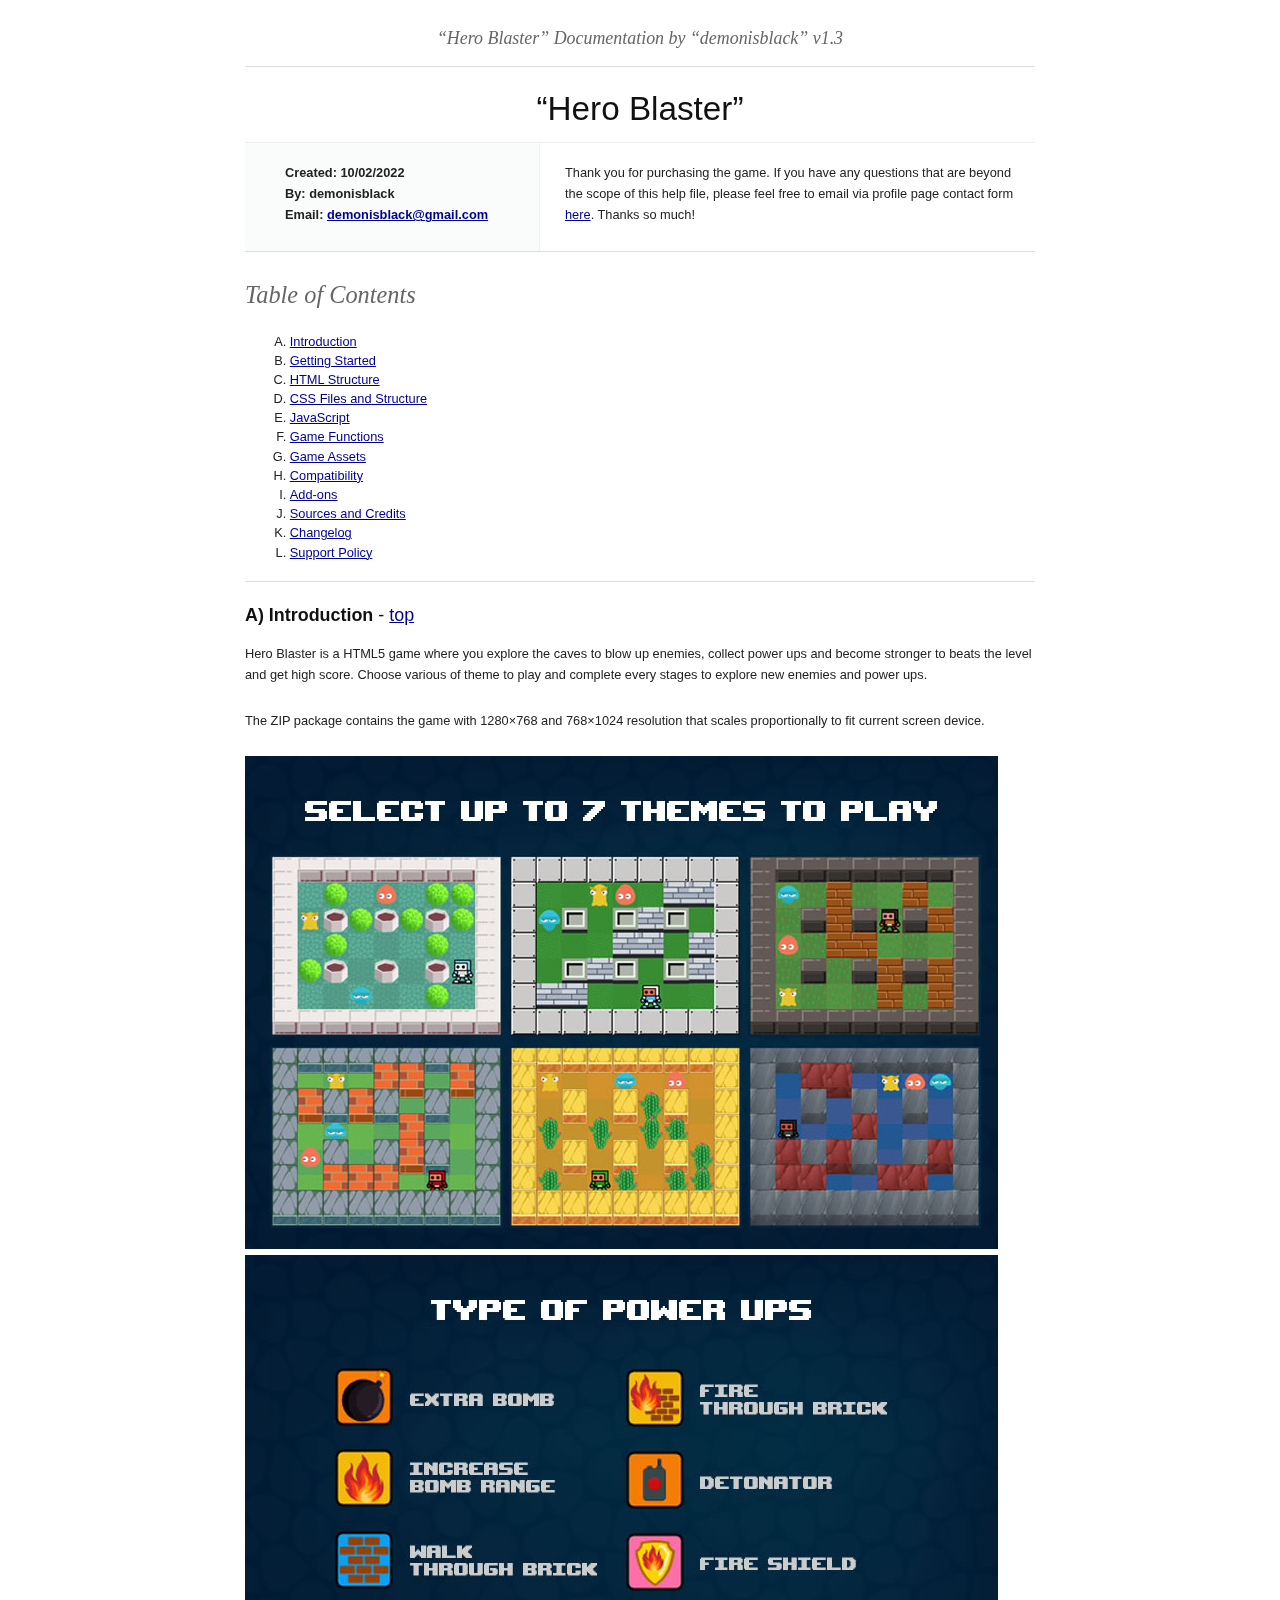
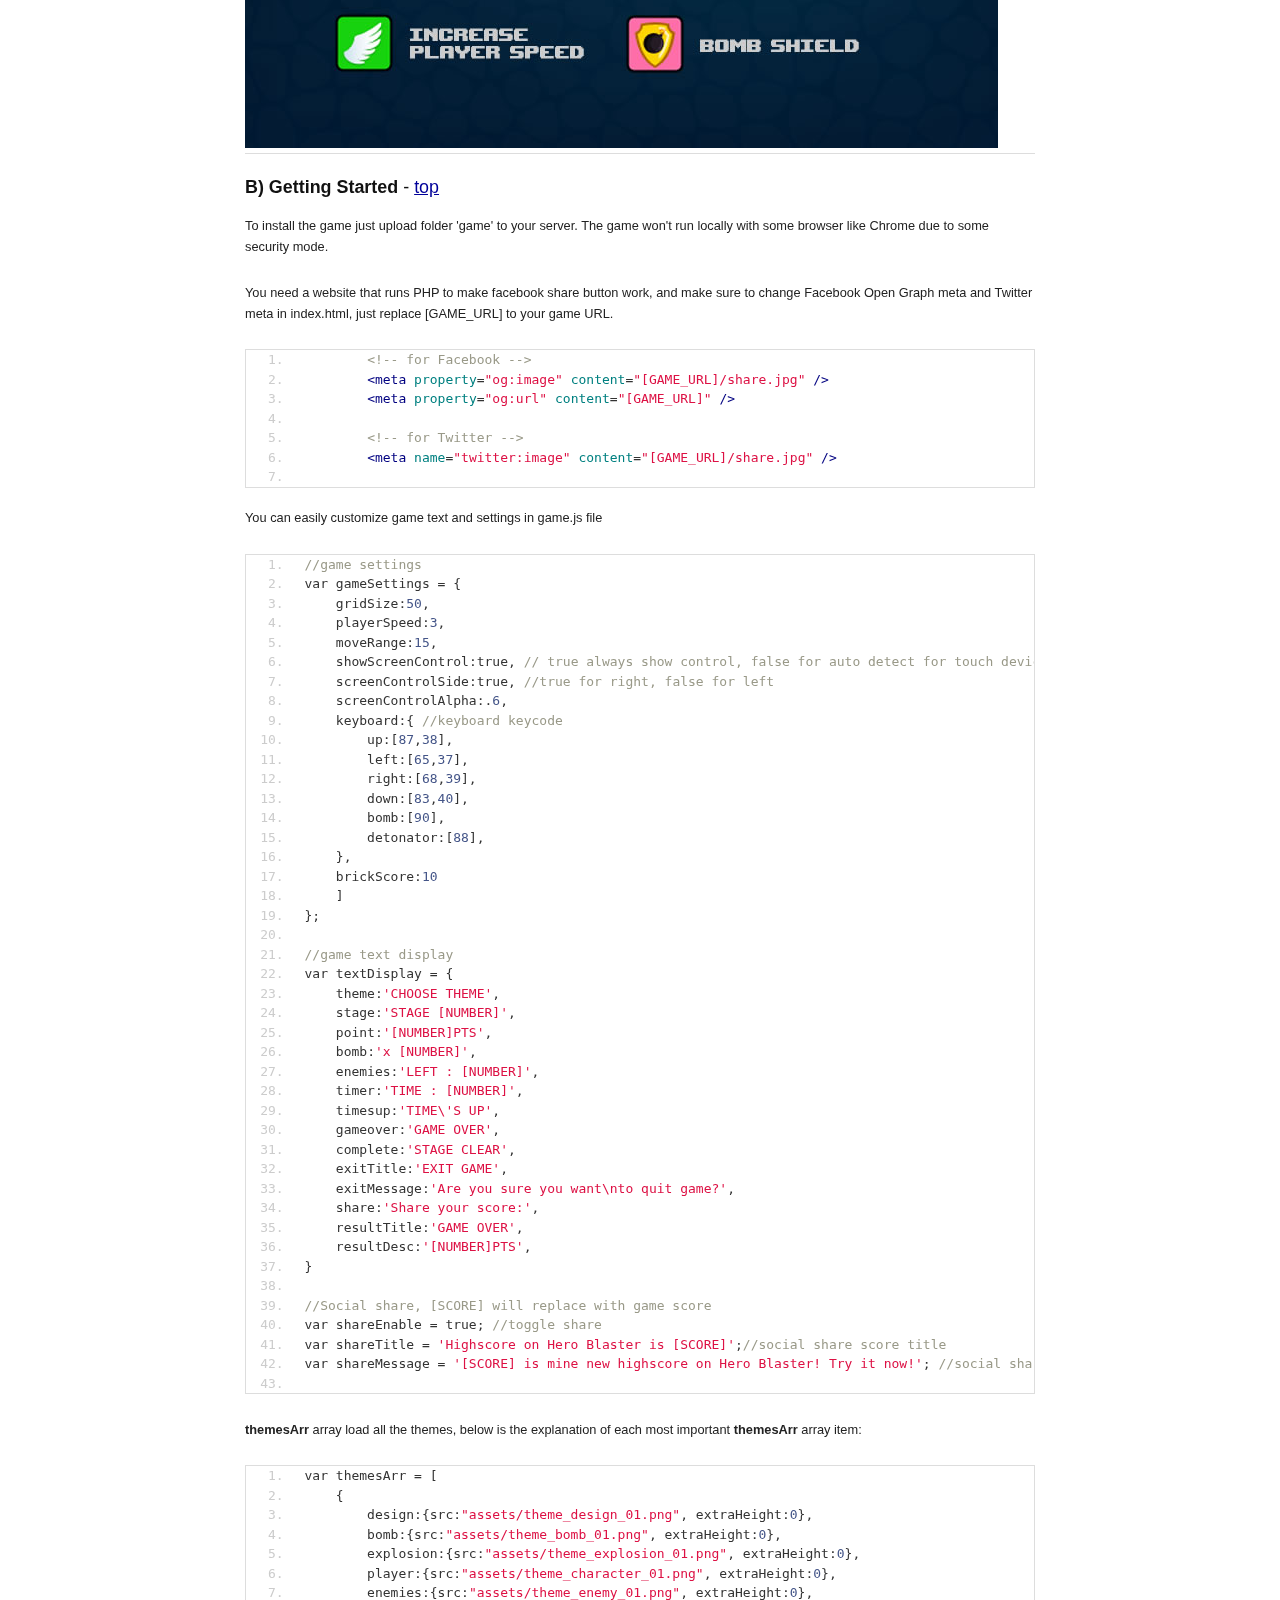
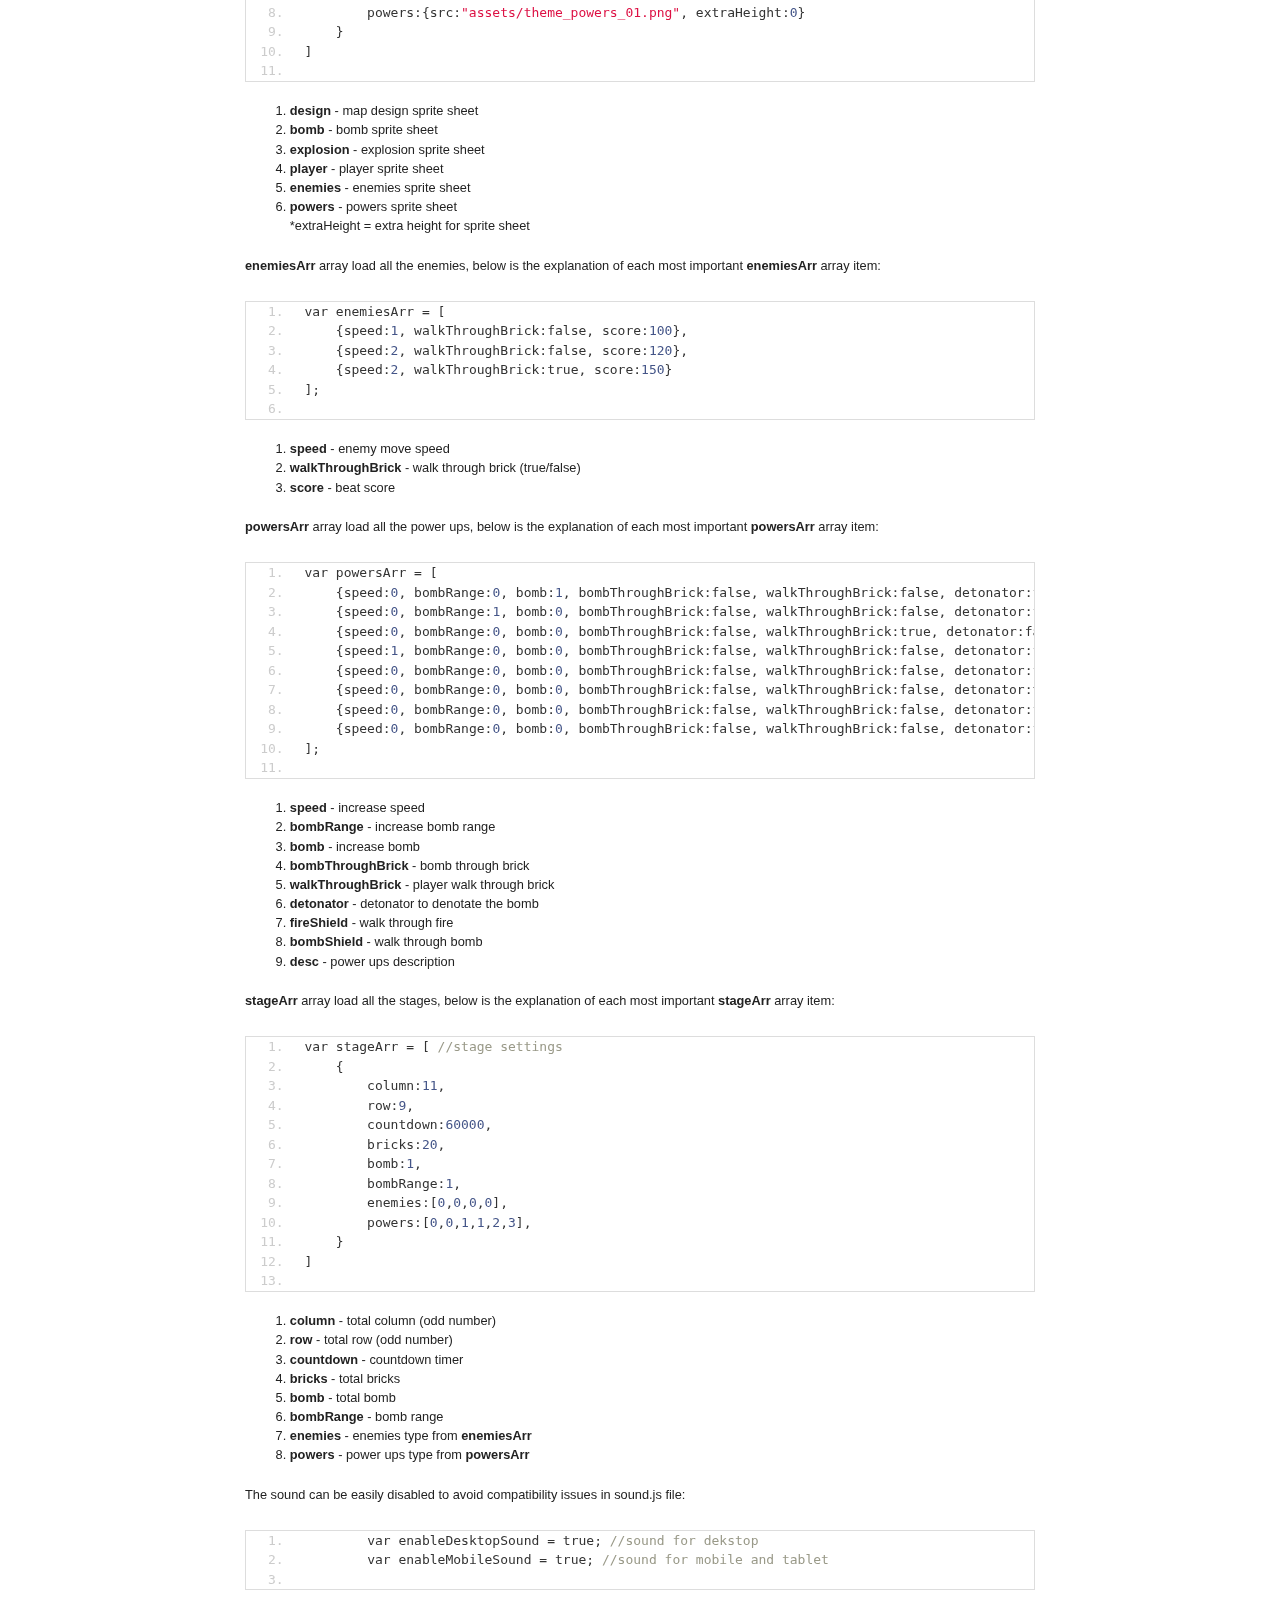
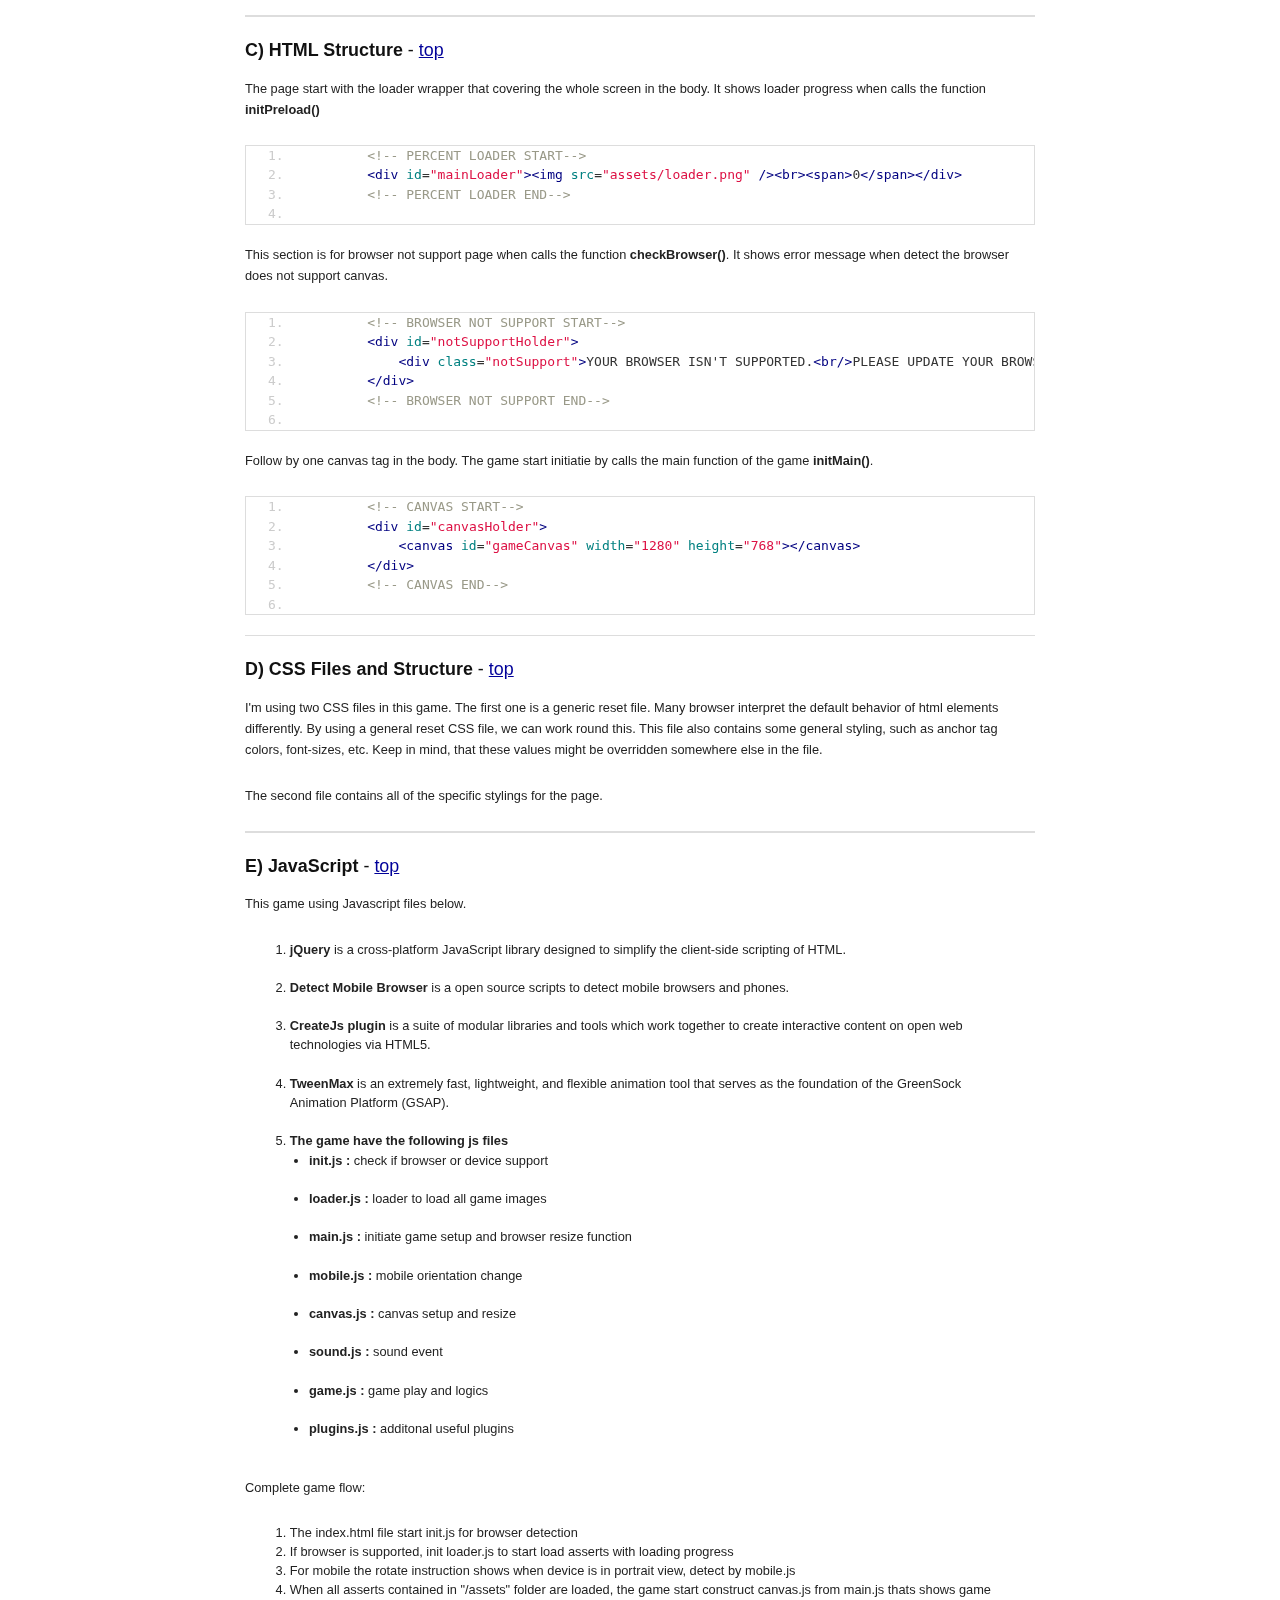
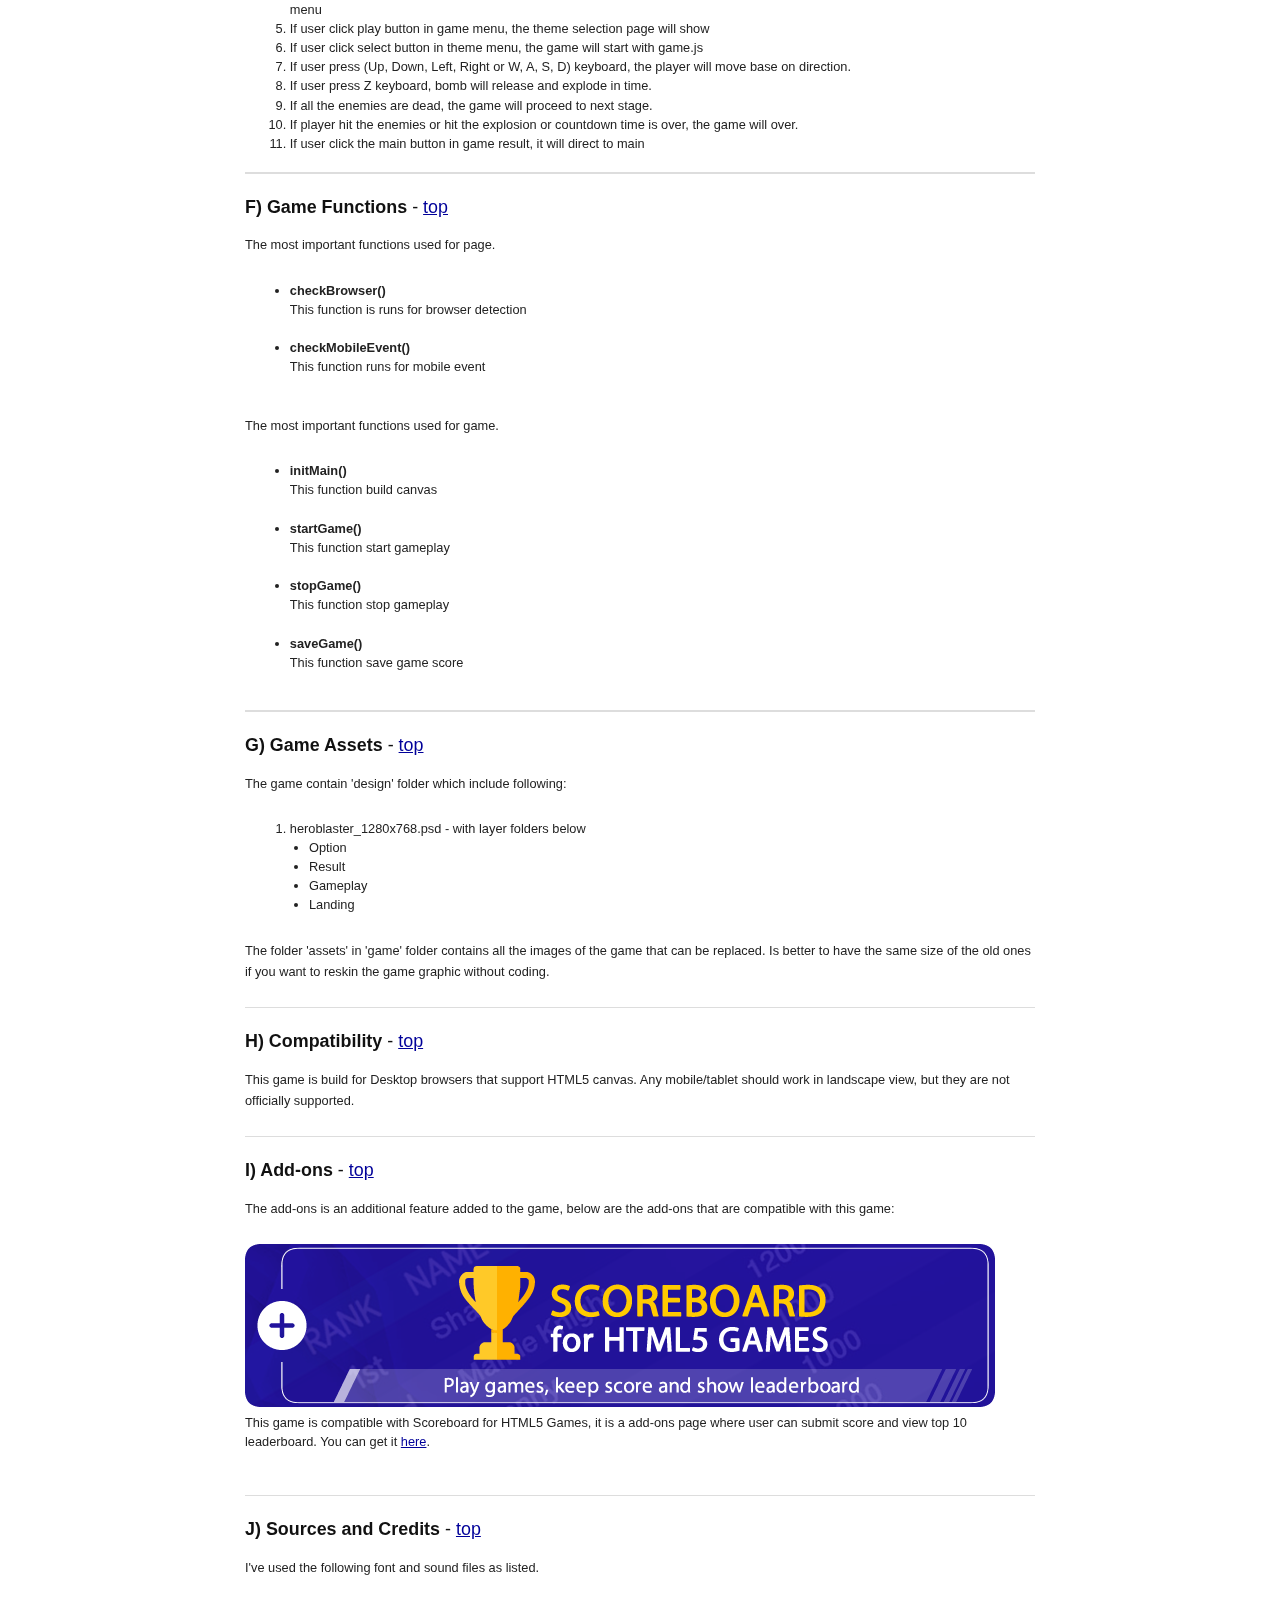
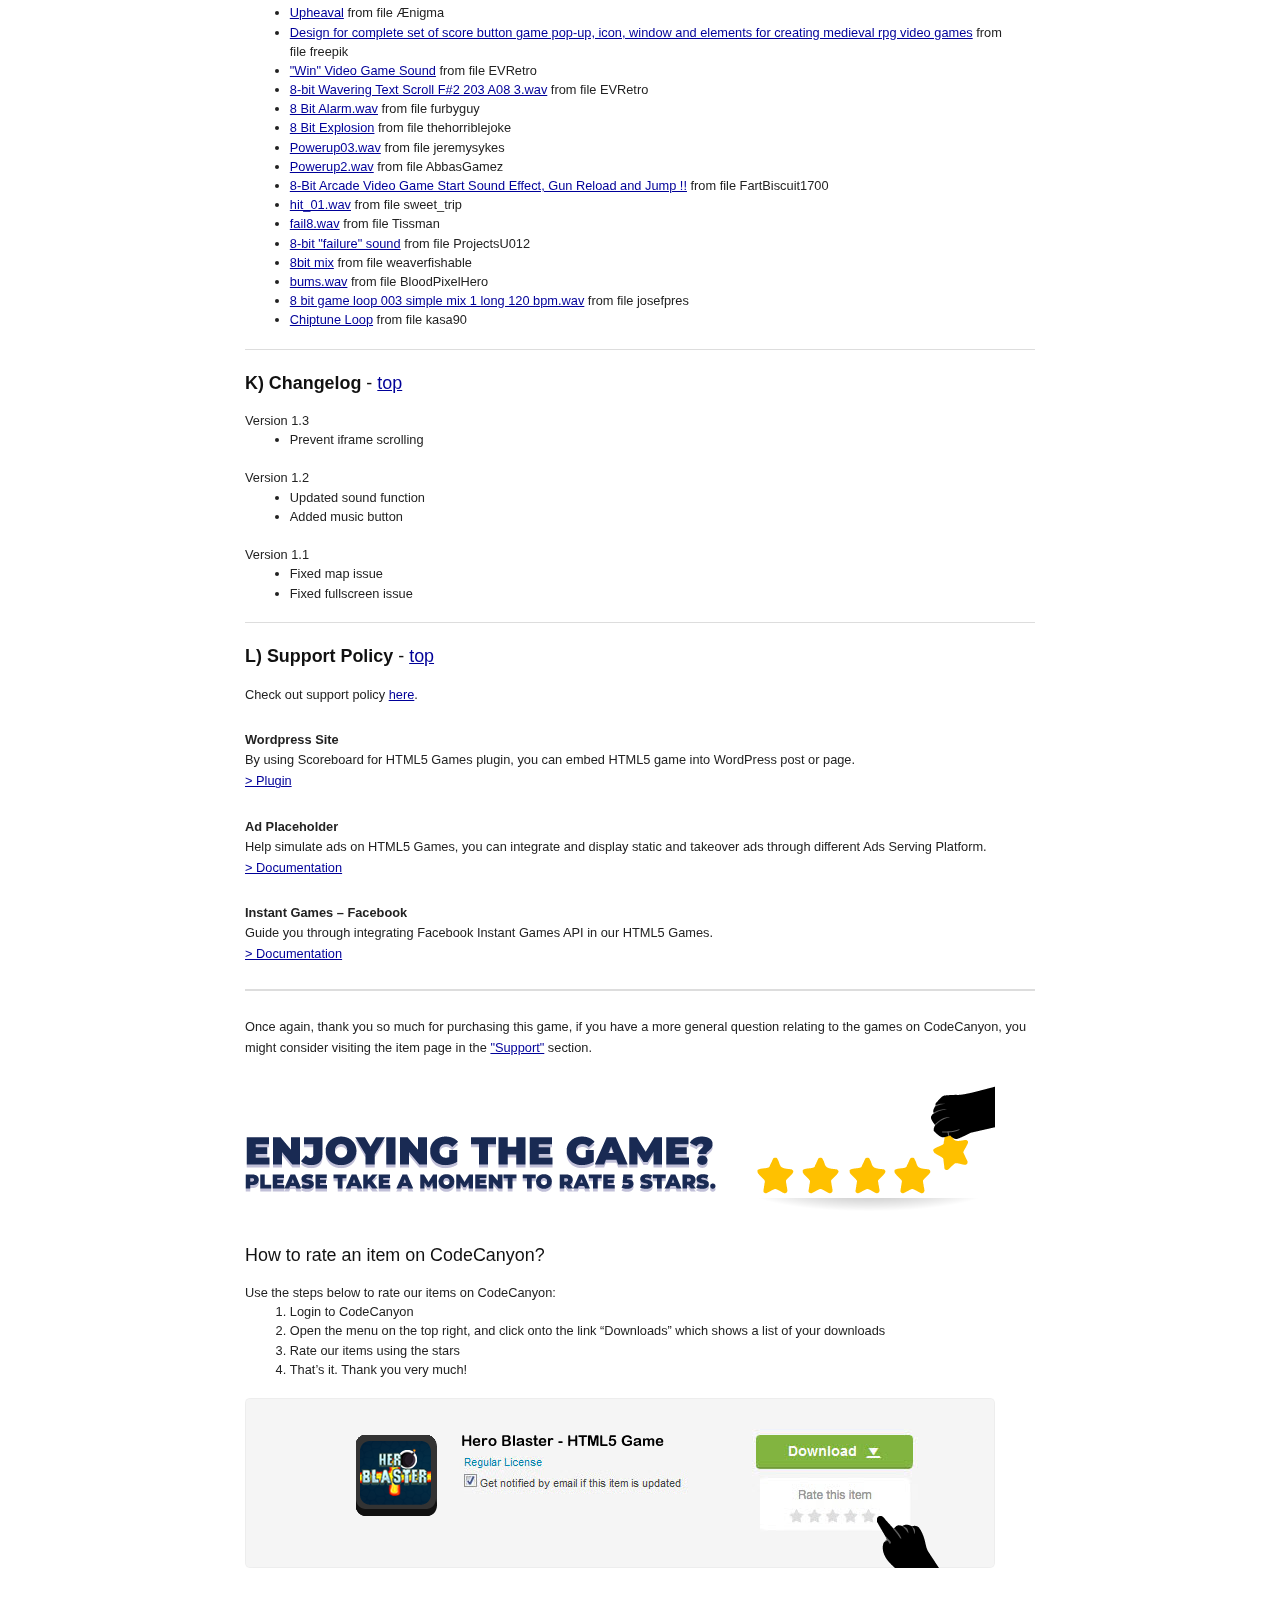
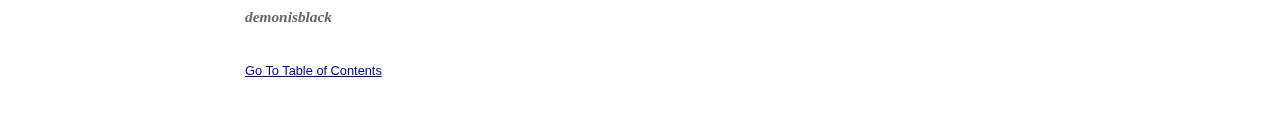
<file: documentation/index.html>
<!DOCTYPE HTML PUBLIC "-//W3C//DTD HTML 4.01//EN" "http://www.w3.org/TR/html4/strict.dtd">
<head lang="en">
	<meta http-equiv="content-type" content="text/html;charset=utf-8">
	<title>Hero Blaster Documentation</title>
	<!-- Framework CSS -->
	<link rel="stylesheet" href="assets/blueprint-css/screen.css" type="text/css" media="screen, projection">
	<link rel="stylesheet" href="assets/blueprint-css/print.css" type="text/css" media="print">
	<!--[if lt IE 8]><link rel="stylesheet" href="assets/blueprint-css/ie.css" type="text/css" media="screen, projection"><![endif]-->
	<link rel="stylesheet" href="assets/blueprint-css/plugins/fancy-type/screen.css" type="text/css" media="screen, projection">
	<style type="text/css" media="screen">
		p, table, hr, .box { margin-bottom:25px; }
		.box p { margin-bottom:10px; }
	</style>
    <link rel="stylesheet" href="assets/blueprint-css/prettify.css">
	<script src="assets/js/prettify.js" defer></script>
    <script>
	window.onload = (function(){ prettyPrint(); });
	</script>
</head>


<body>
	<div class="container">
	
		<h3 class="center alt">&ldquo;Hero Blaster&rdquo; Documentation by &ldquo;demonisblack&rdquo; v1.3</h3>
		
		<hr>
		
		<h1 class="center">&ldquo;Hero Blaster&rdquo;</h1>
		
		<div class="borderTop">
			<div class="span-6 colborder info prepend-1">
				<p class="prepend-top">
					<strong>
					Created: 10/02/2022<br>
					By: demonisblack<br>
					Email: <a href="mailto:demonisblack@gmail.com">demonisblack@gmail.com</a>
					</strong>
				</p>
			</div><!-- end div .span-6 -->		
	
			<div class="span-12 last">
				<p class="prepend-top append-0">Thank you for purchasing the game. If you have any questions that are beyond the scope of this help file, please feel free to email via profile page contact form <a href="https://codecanyon.net/user/demonisblack">here</a>. Thanks so much!</p>
			</div>
		</div><!-- end div .borderTop -->
		
		<hr>
		
		<h2 id="toc" class="alt">Table of Contents</h2>
		<ol class="alpha">
        	<li><a href="#introduction">Introduction</a></li>
            <li><a href="#gettingStarted">Getting Started</a></li>
            <li><a href="#htmlStructure">HTML Structure</a></li>
			<li><a href="#cssFiles">CSS Files and Structure</a></li>
			<li><a href="#javascript">JavaScript</a></li>
            <li><a href="#gameFunctions">Game Functions</a></li>
            <li><a href="#gameAssets">Game Assets</a></li>
            <li><a href="#compatibility">Compatibility</a></li>
            <li><a href="#addons">Add-ons</a></li>
			<li><a href="#credits">Sources and Credits</a></li>
            <li><a href="#changelog">Changelog</a></li>
            <li><a href="#support">Support Policy</a></li>
		</ol>
		
		<hr>
        
        <h3 id="introduction"><strong>A) Introduction</strong> - <a href="#toc">top</a></h3>
        <p>Hero Blaster is a HTML5 game where you explore the caves to blow up enemies, collect power ups and become stronger to beats the level and get high score. Choose various of theme to play and complete every stages to explore new enemies and power ups.</p>
        
        <p>The ZIP package contains the game with 1280×768 and 768×1024 resolution that scales proportionally to fit current screen device.</p>

        <img src="assets/images/feature1.jpg" />
        <img src="assets/images/feature2.jpg" />
        
        <hr>
        
        <h3 id="gettingStarted"><strong>B) Getting Started</strong> - <a href="#toc">top</a></h3>
		<p>To install the game just upload folder 'game' to your server. The game won't run locally with some browser like Chrome due to some security mode.</p>        
        <p>You need a website that runs PHP to make facebook share button work, and make sure to change Facebook Open Graph meta and Twitter meta in index.html, just replace [GAME_URL] to your game URL.</p>
        <pre class="prettyprint linenums">
        &lt;!-- for Facebook --&gt;
        &lt;meta property=&quot;og:image&quot; content=&quot;[GAME_URL]/share.jpg&quot; /&gt;
        &lt;meta property=&quot;og:url&quot; content=&quot;[GAME_URL]&quot; /&gt;
        
        &lt;!-- for Twitter --&gt;
        &lt;meta name=&quot;twitter:image&quot; content=&quot;[GAME_URL]/share.jpg&quot; /&gt;
        </pre>
        
        <p>You can easily customize game text and settings in game.js file
        <pre class="prettyprint linenums">
//game settings
var gameSettings = {
    gridSize:50,
    playerSpeed:3,
    moveRange:15,
    showScreenControl:true, // true always show control, false for auto detect for touch devices
    screenControlSide:true, //true for right, false for left
    screenControlAlpha:.6,
    keyboard:{ //keyboard keycode
        up:[87,38],
        left:[65,37],
        right:[68,39],
        down:[83,40],
        bomb:[90],
        detonator:[88],
    },
    brickScore:10
    ]
};

//game text display
var textDisplay = {
    theme:'CHOOSE THEME',
    stage:'STAGE [NUMBER]',
    point:'[NUMBER]PTS',
    bomb:'x [NUMBER]',
    enemies:'LEFT : [NUMBER]',
    timer:'TIME : [NUMBER]',
    timesup:'TIME\'S UP',
    gameover:'GAME OVER',
    complete:'STAGE CLEAR',
    exitTitle:'EXIT GAME',
    exitMessage:'Are you sure you want\nto quit game?',
    share:'Share your score:',
    resultTitle:'GAME OVER',
    resultDesc:'[NUMBER]PTS',
}

//Social share, [SCORE] will replace with game score
var shareEnable = true; //toggle share
var shareTitle = 'Highscore on Hero Blaster is [SCORE]';//social share score title
var shareMessage = '[SCORE] is mine new highscore on Hero Blaster! Try it now!'; //social share score message
        </pre>
        </p>
        
        <p><strong>themesArr</strong> array load all the themes, below is the explanation of each most important <strong>themesArr</strong> array item:</p>
		<pre class="prettyprint linenums">
var themesArr = [
    {
        design:{src:"assets/theme_design_01.png", extraHeight:0},
        bomb:{src:"assets/theme_bomb_01.png", extraHeight:0},
        explosion:{src:"assets/theme_explosion_01.png", extraHeight:0},
        player:{src:"assets/theme_character_01.png", extraHeight:0},
        enemies:{src:"assets/theme_enemy_01.png", extraHeight:0},
        powers:{src:"assets/theme_powers_01.png", extraHeight:0}
    }
]
        </pre>
	
		<ol>
            <li><strong>design</strong> - map design sprite sheet</li>
            <li><strong>bomb</strong> - bomb sprite sheet</li>
            <li><strong>explosion</strong> - explosion sprite sheet</li>
            <li><strong>player</strong> - player sprite sheet</li>
            <li><strong>enemies</strong> - enemies sprite sheet</li>
            <li><strong>powers</strong> - powers sprite sheet</li>
            *extraHeight = extra height for sprite sheet
        </ol>

        <p><strong>enemiesArr</strong> array load all the enemies, below is the explanation of each most important <strong>enemiesArr</strong> array item:</p>
		<pre class="prettyprint linenums">
var enemiesArr = [
    {speed:1, walkThroughBrick:false, score:100},
    {speed:2, walkThroughBrick:false, score:120},
    {speed:2, walkThroughBrick:true, score:150}
];
        </pre>
	
		<ol>
            <li><strong>speed</strong> - enemy move speed</li>
            <li><strong>walkThroughBrick</strong> - walk through brick (true/false)</li>
            <li><strong>score</strong> - beat score</li>
        </ol>

        <p><strong>powersArr</strong> array load all the power ups, below is the explanation of each most important <strong>powersArr</strong> array item:</p>
		<pre class="prettyprint linenums">
var powersArr = [
    {speed:0, bombRange:0, bomb:1, bombThroughBrick:false, walkThroughBrick:false, detonator:false, fireShield:false, bombShield:false, desc:"+BOMB"},
    {speed:0, bombRange:1, bomb:0, bombThroughBrick:false, walkThroughBrick:false, detonator:false, fireShield:false, bombShield:false, desc:"+BOMB RANGE"},
    {speed:0, bombRange:0, bomb:0, bombThroughBrick:false, walkThroughBrick:true, detonator:false, fireShield:false, bombShield:false, desc:"WALK\nTHROUGH BRICK"},
    {speed:1, bombRange:0, bomb:0, bombThroughBrick:false, walkThroughBrick:false, detonator:false, fireShield:false, bombShield:false, desc:"+SPEED"},
    {speed:0, bombRange:0, bomb:0, bombThroughBrick:false, walkThroughBrick:false, detonator:false, fireShield:false, bombShield:false, desc:"FIRE\nTHOUGH BRICK"},
    {speed:0, bombRange:0, bomb:0, bombThroughBrick:false, walkThroughBrick:false, detonator:true, fireShield:false, bombShield:false, desc:"DETONATOR"},
    {speed:0, bombRange:0, bomb:0, bombThroughBrick:false, walkThroughBrick:false, detonator:false, fireShield:true, bombShield:false, desc:"FIRE SHIELD"},
    {speed:0, bombRange:0, bomb:0, bombThroughBrick:false, walkThroughBrick:false, detonator:false, fireShield:false, bombShield:true, desc:"BOMB SHIELD"},
];
        </pre>
	
		<ol>
            <li><strong>speed</strong> - increase speed</li>
            <li><strong>bombRange</strong> - increase bomb range</li>
            <li><strong>bomb</strong> - increase bomb</li>
            <li><strong>bombThroughBrick</strong> - bomb through brick</li>
            <li><strong>walkThroughBrick</strong> - player walk through brick</li>
            <li><strong>detonator</strong> - detonator to denotate the bomb</li>
            <li><strong>fireShield</strong> - walk through fire</li>
            <li><strong>bombShield</strong> - walk through bomb</li>
            <li><strong>desc</strong> - power ups description</li>
        </ol>

        <p><strong>stageArr</strong> array load all the stages, below is the explanation of each most important <strong>stageArr</strong> array item:</p>
	
		<pre class="prettyprint linenums">
var stageArr = [ //stage settings
    {
        column:11,
        row:9,
        countdown:60000,
        bricks:20,
        bomb:1,
        bombRange:1,
        enemies:[0,0,0,0],
        powers:[0,0,1,1,2,3],
    }
]
        </pre>
	
		<ol>
            <li><strong>column</strong> - total column (odd number)</li>
            <li><strong>row</strong> - total row (odd number)</li>
            <li><strong>countdown</strong> - countdown timer</li>
            <li><strong>bricks</strong> - total bricks</li>
            <li><strong>bomb</strong> - total bomb</li>
            <li><strong>bombRange</strong> - bomb range</li>
            <li><strong>enemies</strong> - enemies type from <strong>enemiesArr</strong></li>
            <li><strong>powers</strong> - power ups type from <strong>powersArr</strong></li>
        </ol>

        <p>
        The sound can be easily disabled to avoid compatibility issues in sound.js file:
        <pre class="prettyprint linenums">
        var enableDesktopSound = true; //sound for dekstop
        var enableMobileSound = true; //sound for mobile and tablet
        </pre>
        </p>

        <hr>
		
		<h3 id="htmlStructure"><strong>C) HTML Structure</strong> - <a href="#toc">top</a></h3>
        <p>The page start with the loader wrapper that covering the whole screen in the body. It shows loader progress when calls the function <strong>initPreload()</strong></p>
        <pre class="prettyprint linenums">
        &lt;!-- PERCENT LOADER START--&gt;
    	&#x3C;div id=&#x22;mainLoader&#x22;&#x3E;&#x3C;img src=&#x22;assets/loader.png&#x22; /&#x3E;&#x3C;br&#x3E;&#x3C;span&#x3E;0&#x3C;/span&#x3E;&#x3C;/div&#x3E;
        &lt;!-- PERCENT LOADER END--&gt;
        </pre>
        
        <p>This section is for browser not support page when calls the function <strong>checkBrowser()</strong>. It shows error message when detect the browser does not support canvas.</p>
        <pre class="prettyprint linenums">
        &lt;!-- BROWSER NOT SUPPORT START--&gt;
        &lt;div id=&quot;notSupportHolder&quot;&gt;
            &lt;div class=&quot;notSupport&quot;&gt;YOUR BROWSER ISN&#39;T SUPPORTED.&lt;br/&gt;PLEASE UPDATE YOUR BROWSER IN ORDER TO RUN THE GAME&lt;/div&gt;
        &lt;/div&gt;
        &lt;!-- BROWSER NOT SUPPORT END--&gt;
        </pre>
        
        <p>Follow by one canvas tag in the body. The game start initiatie by calls the main function of the game <strong>initMain()</strong>.</p>
        <pre class="prettyprint linenums">
        &lt;!-- CANVAS START--&gt;
        &lt;div id=&quot;canvasHolder&quot;&gt;
            &lt;canvas id=&quot;gameCanvas&quot; width=&quot;1280&quot; height=&quot;768&quot;&gt;&lt;/canvas&gt;
        &lt;/div&gt;
        &lt;!-- CANVAS END--&gt;
        </pre>
		<hr>

		<h3 id="cssFiles"><strong>D) CSS Files and Structure</strong> - <a href="#toc">top</a></h3>
		<p>I'm using two CSS files in this game. The first one is a generic reset file. Many browser interpret the default behavior of html elements differently. By using a general reset CSS file, we can work round this. This file also contains some general styling, such as anchor tag colors, font-sizes, etc. Keep in mind, that these values might be overridden somewhere else in the file.</p>
		<p>The second file contains all of the specific stylings for the page.</p>
        <hr>
		
        
		<h3 id="javascript"><strong>E) JavaScript</strong> - <a href="#toc">top</a></h3>
		
		<p>This game using Javascript files below.</p>
		
		<ol>
			<li>
                <strong>jQuery</strong> is a cross-platform JavaScript library designed to simplify the client-side scripting of HTML.<br/><br/>
            </li>
            
            <li>
                <strong>Detect Mobile Browser</strong> is a open source scripts to detect mobile browsers and phones.<br/><br/>
            </li>
            
            <li>
                <strong>CreateJs plugin</strong> is a suite of modular libraries and tools which work together to create interactive content on open web technologies via HTML5.<br/><br/>
            </li>
            
            <li>
                <strong>TweenMax</strong> is an extremely fast, lightweight, and flexible animation tool that serves as the foundation of the GreenSock Animation Platform (GSAP).<br/><br/>
            </li>
            
            <li>
                <strong>The game have the following js files</strong>
                <ul>
                    <li><strong>init.js :</strong> check if browser or device support <br/><br/></li>
                    <li><strong>loader.js :</strong> loader to load all game images<br/><br/></li>
                    <li><strong>main.js :</strong> initiate game setup and browser resize function<br/><br/></li>
                    <li><strong>mobile.js :</strong> mobile orientation change<br/><br/></li>
                    <li><strong>canvas.js :</strong> canvas setup and resize<br/><br/></li>
                    <li><strong>sound.js :</strong> sound event<br/><br/></li>
                    <li><strong>game.js :</strong> game play and logics<br/><br/></li>
                    <li><strong>plugins.js :</strong> additonal useful plugins<br/><br/></li>
                </ul>
            </li>
		</ol>
        
        <p>Complete game flow:</p>
		<ol>
        	<li>The index.html file start init.js for browser detection</li>
            <li>If browser is supported, init loader.js to start load asserts with loading progress</li>
            <li>For mobile the rotate instruction shows when device is in portrait view, detect by mobile.js</li>
            <li>When all asserts contained in "/assets" folder are loaded, the game start construct canvas.js from main.js thats shows game menu</li>
            <li>If user click play button in game menu, the theme selection page will show</li>
            <li>If user click select button in theme menu, the game will start with game.js</li>
            <li>If user press (Up, Down, Left, Right or W, A, S, D) keyboard, the player will move base on direction.</li>
            <li>If user press Z keyboard, bomb will release and explode in time.</li>
            <li>If all the enemies are dead, the game will proceed to next stage.</li>
            <li>If player hit the enemies or hit the explosion or countdown time is over, the game will over.</li>
            <li>If user click the main button in game result, it will direct to main</li>
        </ol>
		
		<hr>
        
        <h3 id="gameFunctions"><strong>F) Game Functions</strong> - <a href="#toc">top</a></h3>
		
		<p>The most important functions used for page.</p>
        <ul>
        	<li>
                <strong>checkBrowser()</strong><br/>
                This function is runs for browser detection<br/><br/>
            </li>
            
            <li>
                <strong>checkMobileEvent()</strong><br/>
                This function runs for mobile event<br/><br/>
            </li>
        </ul>
        
        <p>The most important functions used for game.</p>
        <ul>
        	<li>
                <strong>initMain()</strong><br/>
                This function build canvas<br/><br/>
            </li>
            
            <li>
                <strong>startGame()</strong><br/>
                This function start gameplay<br/><br/>
            </li>
            
            <li>
                <strong>stopGame()</strong><br/>
                This function stop gameplay<br/><br/>
            </li>

            <li>
                <strong>saveGame()</strong><br>
                This function save game score<br><br>
            </li>
        </ul>
		<hr>
        
        <h3 id="gameAssets"><strong>G) Game Assets</strong> - <a href="#toc">top</a></h3>
        <p>The game contain 'design' folder which include following:
        <ol>
        	<li>heroblaster_1280x768.psd - with layer folders below
                <ul>
                <li>Option</li>
                <li>Result</li>
                <li>Gameplay</li>
                <li>Landing</li>
                </ul>
        	</li>
        </ol>
        </p>

        <p>The folder 'assets' in 'game' folder contains all the images of the game that can be replaced. Is better to have the same size of the old ones if you want to reskin the game graphic without coding.</p>
		<hr>
        
        <h3 id="compatibility"><strong>H) Compatibility</strong> - <a href="#top">top</a></h3>
		
		<p>This game is build for Desktop browsers that support HTML5 canvas. Any mobile/tablet should work in landscape view, but they are not officially supported.</p>
		<hr>

        <h3 id="addons"><strong>I) Add-ons</strong> - <a href="#top">top</a></h3>
		<p>The add-ons is an additional feature added to the game, below are the add-ons that are compatible with this game:</p>
		<p></p><a href="https://codecanyon.net/item/scoreboard-for-html5-games/20196860" target="_blank"><img src="assets/images/scoreboard.png" /></a><br />
        This game is compatible with Scoreboard for HTML5 Games, it is a add-ons page where user can submit score and view top 10 leaderboard. You can get it <a href="https://codecanyon.net/item/scoreboard-for-html5-games/20196860" target="_blank">here</a>.<br /><br /></p>

		<hr>
		
		<h3 id="credits"><strong>J) Sources and Credits</strong> - <a href="#toc">top</a></h3>
		
		<p>I've used the following font and sound files as listed.</p>
		
		<ul>
			<li><a href="https://www.dafont.com/upheaval.font" target="_blank">Upheaval</a> from file Ænigma</li>
            <li><a href="https://www.freepik.com/free-vector/design-complete-set-score-button-game-pop-up-icon-window-elements-creating-medieval-rpg-video-games_14246107.htm" target="_blank">Design for complete set of score button game pop-up, icon, window and elements for creating medieval rpg video games</a> from file freepik</li>
            <li><a href="https://freesound.org/people/EVRetro/sounds/495005/" target="_blank">"Win" Video Game Sound</a> from file EVRetro</li>
            <li><a href="https://freesound.org/people/EVRetro/sounds/523408/" target="_blank">8-bit Wavering Text Scroll F#2 203 A08 3.wav</a> from file EVRetro</li>
            <li><a href="https://freesound.org/people/furbyguy/sounds/365641/" target="_blank">8 Bit Alarm.wav</a> from file furbyguy</li>
            <li><a href="https://freesound.org/people/thehorriblejoke/sounds/259962/" target="_blank">8 Bit Explosion</a> from file thehorriblejoke</li>
            <li><a href="https://freesound.org/people/jeremysykes/sounds/341240/" target="_blank">Powerup03.wav</a> from file jeremysykes</li>
            <li><a href="https://freesound.org/people/AbbasGamez/sounds/411443/" target="_blank">Powerup2.wav</a> from file AbbasGamez</li>
            <li><a href="https://freesound.org/people/FartBiscuit1700/sounds/368691/" target="_blank">8-Bit Arcade Video Game Start Sound Effect, Gun Reload and Jump !!</a> from file FartBiscuit1700</li>
            <li><a href="https://freesound.org/people/sweet_trip/sounds/260644/" target="_blank">hit_01.wav</a> from file sweet_trip</li>
            <li><a href="https://freesound.org/people/Tissman/sounds/457756/" target="_blank">fail8.wav</a> from file Tissman</li>
            <li><a href="https://freesound.org/people/ProjectsU012/sounds/333785/" target="_blank">8-bit "failure" sound</a> from file ProjectsU012</li>
            <li><a href="https://freesound.org/people/weaverfishable/sounds/151780/" target="_blank">8bit mix</a> from file weaverfishable</li>
            <li><a href="https://freesound.org/people/BloodPixelHero/sounds/476791/" target="_blank">bums.wav</a> from file BloodPixelHero</li>
            <li><a href="https://freesound.org/people/josefpres/sounds/624395/" target="_blank">8 bit game loop 003 simple mix 1 long 120 bpm.wav</a> from file josefpres</li>
            <li><a href="https://freesound.org/people/kasa90/sounds/167419/" target="_blank">Chiptune Loop</a> from file kasa90</li>
            
		</ul>
		
		<hr>
        
        <h3 id="changelog"><strong>K) Changelog</strong> - <a href="#toc">top</a></h3>

        Version 1.3
		<ul>
			<li>Prevent iframe scrolling</li>
		</ul>

        Version 1.2
		<ul>
			<li>Updated sound function</li>
			<li>Added music button</li>
		</ul>

        Version 1.1		
		<ul>
			<li>Fixed map issue</li>
			<li>Fixed fullscreen issue</li>
		</ul>
		
		<hr>
		
		<h3 id="support"><strong>L) Support Policy</strong> - <a href="#toc">top</a></h3>

		<p>Check out support policy <a href="https://demonisblack.com/code/support-policy/">here</a>.</p>

        <strong>Wordpress Site</strong><br/>
        <p>
            By using Scoreboard for HTML5 Games plugin, you can embed HTML5 game into WordPress post or page.<br>
            <a href="https://wordpress.org/plugins/scoreboard-for-html5-game-lite/" target="_blank">> Plugin</a>
        </p>

        <strong>Ad Placeholder</strong><br/>
        <p>
            Help simulate ads on HTML5 Games, you can integrate and display static and takeover ads through different Ads Serving Platform.<br>
            <a href="https://demonisblack.com/code/ads/" target="_blank">> Documentation</a>
        </p>

        <strong>Instant Games – Facebook</strong><br/>
        <p>
            Guide you through integrating Facebook Instant Games API in our HTML5 Games.<br>
            <a href="https://demonisblack.com/code/instantgames/" target="_blank">> Documentation</a>
        </p>
		<hr>
		
		<p>Once again, thank you so much for purchasing this game, if you have a more general question relating to the games on CodeCanyon, you might consider visiting the item page in the <a href="https://codecanyon.net/item/hero-blaster-html5-game/40178476/support">"Support"</a> section.</p>
		<img src="assets/images/rate.png" />
        
        <p>
        	<h3>How to rate an item on CodeCanyon?</h3>
            Use the steps below to rate our items on CodeCanyon:
            <ol>
                <li>Login to CodeCanyon</li>
                <li>Open the menu on the top right, and click onto the link “Downloads” which shows a list of your downloads</li>
                <li>Rate our items using the stars</li>
                <li>That’s it. Thank you very much!</li>
            </ol>
            <img src="assets/images/rateguide.png" />
        </p>
		
		<p class="append-bottom alt large"><strong>demonisblack</strong></p>
		<p><a href="#toc">Go To Table of Contents</a></p>
		
		<hr class="space">
	</div><!-- end div .container -->
</body>
</html>
</file>
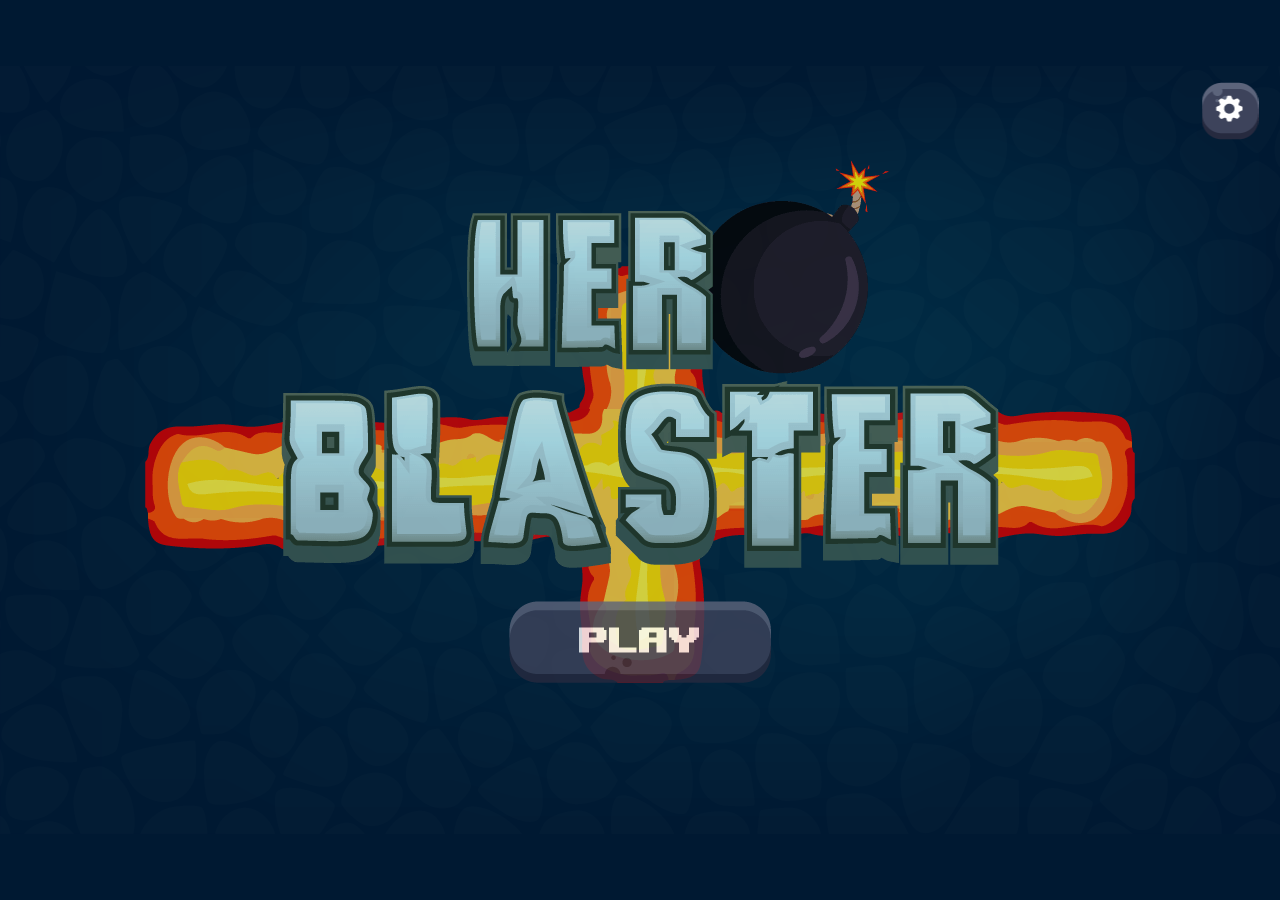
<file: game/index.html>
<!DOCTYPE html>
<!--[if lt IE 7]>      <html class="no-js lt-ie9 lt-ie8 lt-ie7"> <![endif]-->
<!--[if IE 7]>         <html class="no-js lt-ie9 lt-ie8"> <![endif]-->
<!--[if IE 8]>         <html class="no-js lt-ie9"> <![endif]-->
<!--[if gt IE 8]><!--> <html class="no-js"> <!--<![endif]-->
    <head>
        <meta charset="utf-8">
        <meta http-equiv="X-UA-Compatible" content="IE=edge">
        <title>Hero Blaster</title>
        
        <meta name="Title" content="Hero Blaster" />
        <meta name="description" content="Hero Blaster is a HTML5 game where you explore the caves to blow up enemies, collect power ups and become stronger to beats the level and get high score. Choose various of theme to play and complete every stages to explore new enemies and power ups.">
		<meta name="keywords" content="bomber, blaster, hero, cave, blow, explosion, wall, powerups arcade, traditional, classic">
        
        <!-- for Facebook -->
        <meta property="og:title" content="Hero Blaster"/>
        <meta property="og:site_name" content="Hero Blaster"/>
        <meta property="og:image" content="https://demonisblack.com/code/2022/heroblaster/game/share.jpg" />
        <meta property="og:url" content="https://demonisblack.com/code/2022/heroblaster/game/" />
        <meta property="og:description" content="Hero Blaster is a HTML5 game where you explore the caves to blow up enemies, collect power ups and become stronger to beats the level and get high score. Choose various of theme to play and complete every stages to explore new enemies and power ups.">
        
        <!-- for Twitter -->
        <meta name="twitter:card" content="summary" />
        <meta name="twitter:title" content="Hero Blaster" />
        <meta name="twitter:description" content="Hero Blaster is a HTML5 game where you explore the caves to blow up enemies, collect power ups and become stronger to beats the level and get high score. Choose various of theme to play and complete every stages to explore new enemies and power ups." />
        <meta name="twitter:image" content="https://demonisblack.com/code/2022/heroblaster/game/share.jpg" />
        
        <meta name="viewport" content="width=device-width, initial-scale=1, user-scalable=no">
		<script>
        if (navigator.userAgent.match(/IEMobile\/10\.0/)) {
            var msViewportStyle = document.createElement("style");
            msViewportStyle.appendChild(
                document.createTextNode(
                    "@-ms-viewport{width:device-width}"
                )
            );
            document.getElementsByTagName("head")[0].
                appendChild(msViewportStyle);
        }
        </script>

        <link rel="shortcut icon" href="icon.ico" type="image/x-icon">
        <link rel="stylesheet" href="css/normalize.css">
        <link rel="stylesheet" href="css/main.css">
        <script src="js/vendor/modernizr-2.6.2.min.js"></script>
    </head>
    <body>
        <!-- PERCENT LOADER START-->
    	<div id="mainLoader"><img src="assets/loader.png" /><br/><span>0</span></div>
        <!-- PERCENT LOADER END-->
        
        <!-- CONTENT START-->
        <div id="mainHolder">
        
        	<!-- BROWSER NOT SUPPORT START-->
        	<div id="notSupportHolder">
                <div class="notSupport">Your browser isn’t supported.<br/>Please update your browser in order to run the game.</div>
            </div>
            <!-- BROWSER NOT SUPPORT END-->
            
            <!-- CANVAS START-->
            <div id="canvasHolder">
                <canvas id="gameCanvas" width="1280" height="768"></canvas>
            </div>
            <!-- CANVAS END-->
            
        </div>
        <!-- CONTENT END-->
        
        <script src="//ajax.googleapis.com/ajax/libs/jquery/3.6.0/jquery.min.js"></script>
        <script>window.jQuery || document.write('<script src="js/vendor/jquery.min.js"><\/script>')</script>
        
        <script src="js/vendor/detectmobilebrowser.js"></script>
        <script src="js/vendor/createjs.min.js"></script>
		<script src="js/vendor/TweenMax.min.js"></script>
        
        <script src="js/plugins.js"></script>
        <script src="js/sound.js"></script>
        <script src="js/canvas.js"></script>
        <script src="js/game.js"></script>
        <script src="js/mobile.js"></script>
        <script src="js/main.js"></script>
        <script src="js/loader.js"></script>
        <script src="js/init.js"></script>
    </body>
        
    <!-- Google tag (gtag.js) -->
    <script async src="https://www.googletagmanager.com/gtag/js?id=G-N9X3Y8S6X3"></script>
    <script>
    window.dataLayer = window.dataLayer || [];
    function gtag(){dataLayer.push(arguments);}
    gtag('js', new Date());

    gtag('config', 'G-N9X3Y8S6X3');
    </script>

</html>
</file>
<file: documentation/assets/blueprint-css/screen.css>
/* -----------------------------------------------------------------------


 Blueprint CSS Framework 0.9
 http://blueprintcss.org

   * Copyright (c) 2007-Present. See LICENSE for more info.
   * See README for instructions on how to use Blueprint.
   * For credits and origins, see AUTHORS.
   * This is a compressed file. See the sources in the 'src' directory.

----------------------------------------------------------------------- */

/* reset.css */
html, body, div, span, object, iframe, h1, h2, h3, h4, h5, h6, p, blockquote, pre, a, abbr, acronym, address, code, del, dfn, em, img, q, dl, dt, dd, ol, ul, li, fieldset, form, label, legend, table, caption, tbody, tfoot, thead, tr, th, td {margin:0;padding:0;border:0;font-weight:inherit;font-style:inherit;font-size:100%;font-family:inherit;vertical-align:baseline;}
body {line-height:1.5;}
table {border-collapse:separate;border-spacing:0;}
caption, th, td {text-align:left;font-weight:normal;}
table, td, th {vertical-align:middle;}
blockquote:before, blockquote:after, q:before, q:after {content:"";}
blockquote, q {quotes:"" "";}
a img {border:none;}

/* custom.css */
.info { background:#fafcfc; }
.borderTop { border-top: 1px solid #eee;}
.append-0 {padding-right:20px;}

/* typography.css */
body {font-size:80%;color:#222;background:#fff;font-family:"Helvetica Neue", Arial, Helvetica, sans-serif;padding-top:30px;}
h1, h2, h3, h4, h5, h6 {font-weight:normal;color:#111;}
h1 {font-size:2.6em;line-height:1;margin-bottom:0.5em;}
h2 {font-size:1.9em;margin-bottom:0.75em;}
h3 {font-size:1.4em;line-height:1;margin-bottom:1em;}
h4 {font-size:1.1em;line-height:1.25;margin-bottom:1.25em;}
h5 {font-size:1em;font-weight:bold;margin-bottom:1.5em;}
h6 {font-size:1em;font-weight:bold;}
h1 img, h2 img, h3 img, h4 img, h5 img, h6 img {margin:0;}
p {margin:0 0 1.5em;line-height:1.65em;}
p img.left {float:left;margin:1.5em 1.5em 1.5em 0;padding:0;}
p img.right {float:right;margin:1.5em 0 1.5em 1.5em;}
a:focus, a:hover {color:#000;}
a {color:#009;text-decoration:underline;}
blockquote {margin:1.5em;color:#666;font-style:italic;}
strong {font-weight:bold;}
em, dfn {font-style:italic;}
dfn {font-weight:bold;}
sup, sub {line-height:0;}
abbr, acronym {border-bottom:1px dotted #666;}
address {margin:0 0 1.5em;font-style:italic;}
del {color:#666;}
pre {margin:1.5em 0;white-space:pre;}
pre, code, tt {font:13px 'andale mono', 'lucida console', monospace;line-height:1.5;}
li ul, li ol {margin:0 1.5em;}
ul, ol {margin:0 1.5em 1.5em 3.5em;}
ul {list-style-type:disc;}
ol {list-style-type:decimal;}
ol.alpha {list-style:upper-alpha;}
dl {margin:0 0 1.5em 0;}
dl dt {font-weight:bold;}
dd {margin-left:1.5em;}
table {margin-bottom:1.4em;width:100%;}
th {font-weight:bold;}
thead th {background:#c3d9ff;}
th, td, caption {padding:4px 10px 4px 5px;}
tr.even td {background:#e5ecf9;}
tfoot {font-style:italic;}
caption {background:#eee;}
.small {font-size:.85em;margin-bottom:1.875em;line-height:1.875em;}
.large {font-size:1.2em;line-height:2.5em;margin-bottom:1.25em;}
.hide {display:none;}
.quiet {color:#666;}
.loud {color:#000;}
.highlight {background:#ff0;}
.added {background:#060;color:#fff;}
.removed {background:#900;color:#fff;}
.first {margin-left:0;padding-left:0;}
.last {margin-right:0;padding-right:0;}
.top {margin-top:0;padding-top:0;}
.bottom {margin-bottom:0;padding-bottom:0;}
.center {text-align:center;}

/* forms.css */
label {font-weight:bold;}
fieldset {padding:1.4em;margin:0 0 1.5em 0;border:1px solid #ccc;}
legend {font-weight:bold;font-size:1.2em;}
input[type=text], input[type=password], input.text, input.title, textarea, select {background-color:#fff;border:1px solid #bbb;}
input[type=text]:focus, input[type=password]:focus, input.text:focus, input.title:focus, textarea:focus, select:focus {border-color:#666;}
input[type=text], input[type=password], input.text, input.title, textarea, select {margin:0.5em 0;}
input.text, input.title {width:300px;padding:5px;}
input.title {font-size:1.5em;}
textarea {width:390px;height:250px;padding:5px;}
input[type=checkbox], input[type=radio], input.checkbox, input.radio {position:relative;top:.25em;}
form.inline {line-height:3;}
form.inline p {margin-bottom:0;}
.error, .notice, .success {padding:.8em;margin-bottom:1em;border:2px solid #ddd;}
.error {background:#FBE3E4;color:#8a1f11;border-color:#FBC2C4;}
.notice {background:#FFF6BF;color:#514721;border-color:#FFD324;}
.success {background:#E6EFC2;color:#264409;border-color:#C6D880;}
.error a {color:#8a1f11;}
.notice a {color:#514721;}
.success a {color:#264409;}

/* grid.css */
.container {width:790px;margin:0 auto;}
.showgrid {background:url(src/grid.png);}
.column, div.span-1, div.span-2, div.span-3, div.span-4, div.span-5, div.span-6, div.span-7, div.span-8, div.span-9, div.span-10, div.span-11, div.span-12, div.span-13, div.span-14, div.span-15, div.span-16, div.span-17, div.span-18, div.span-19, div.span-20, div.span-21, div.span-22, div.span-23, div.span-24 {float:left;margin-right:10px;}
.last, div.last {margin-right:0;}
.span-1 {width:30px;}
.span-2 {width:70px;}
.span-3 {width:110px;}
.span-4 {width:150px;}
.span-5 {width:190px;}
.span-6 {width:230px;}
.span-7 {width:270px;}
.span-8 {width:310px;}
.span-9 {width:350px;}
.span-10 {width:390px;}
.span-11 {width:430px;}
.span-12 {width:470px;}
.span-13 {width:510px;}
.span-14 {width:550px;}
.span-15 {width:590px;}
.span-16 {width:630px;}
.span-17 {width:670px;}
.span-18 {width:710px;}
.span-19 {width:750px;}
.span-20 {width:790px;}
.span-21 {width:830px;}
.span-22 {width:870px;}
.span-23 {width:910px;}
.span-24, div.span-24 {width:950px;margin:0;}
input.span-1, textarea.span-1, input.span-2, textarea.span-2, input.span-3, textarea.span-3, input.span-4, textarea.span-4, input.span-5, textarea.span-5, input.span-6, textarea.span-6, input.span-7, textarea.span-7, input.span-8, textarea.span-8, input.span-9, textarea.span-9, input.span-10, textarea.span-10, input.span-11, textarea.span-11, input.span-12, textarea.span-12, input.span-13, textarea.span-13, input.span-14, textarea.span-14, input.span-15, textarea.span-15, input.span-16, textarea.span-16, input.span-17, textarea.span-17, input.span-18, textarea.span-18, input.span-19, textarea.span-19, input.span-20, textarea.span-20, input.span-21, textarea.span-21, input.span-22, textarea.span-22, input.span-23, textarea.span-23, input.span-24, textarea.span-24 {border-left-width:1px!important;border-right-width:1px!important;padding-left:5px!important;padding-right:5px!important;}
input.span-1, textarea.span-1 {width:18px!important;}
input.span-2, textarea.span-2 {width:58px!important;}
input.span-3, textarea.span-3 {width:98px!important;}
input.span-4, textarea.span-4 {width:138px!important;}
input.span-5, textarea.span-5 {width:178px!important;}
input.span-6, textarea.span-6 {width:218px!important;}
input.span-7, textarea.span-7 {width:258px!important;}
input.span-8, textarea.span-8 {width:298px!important;}
input.span-9, textarea.span-9 {width:338px!important;}
input.span-10, textarea.span-10 {width:378px!important;}
input.span-11, textarea.span-11 {width:418px!important;}
input.span-12, textarea.span-12 {width:458px!important;}
input.span-13, textarea.span-13 {width:498px!important;}
input.span-14, textarea.span-14 {width:538px!important;}
input.span-15, textarea.span-15 {width:578px!important;}
input.span-16, textarea.span-16 {width:618px!important;}
input.span-17, textarea.span-17 {width:658px!important;}
input.span-18, textarea.span-18 {width:698px!important;}
input.span-19, textarea.span-19 {width:738px!important;}
input.span-20, textarea.span-20 {width:778px!important;}
input.span-21, textarea.span-21 {width:818px!important;}
input.span-22, textarea.span-22 {width:858px!important;}
input.span-23, textarea.span-23 {width:898px!important;}
input.span-24, textarea.span-24 {width:938px!important;}
.append-1 {padding-right:40px;}
.append-2 {padding-right:80px;}
.append-3 {padding-right:120px;}
.append-4 {padding-right:160px;}
.append-5 {padding-right:200px;}
.append-6 {padding-right:240px;}
.append-7 {padding-right:280px;}
.append-8 {padding-right:320px;}
.append-9 {padding-right:360px;}
.append-10 {padding-right:400px;}
.append-11 {padding-right:440px;}
.append-12 {padding-right:480px;}
.append-13 {padding-right:520px;}
.append-14 {padding-right:560px;}
.append-15 {padding-right:600px;}
.append-16 {padding-right:640px;}
.append-17 {padding-right:680px;}
.append-18 {padding-right:720px;}
.append-19 {padding-right:760px;}
.append-20 {padding-right:800px;}
.append-21 {padding-right:840px;}
.append-22 {padding-right:880px;}
.append-23 {padding-right:920px;}
.prepend-1 {padding-left:40px;}
.prepend-2 {padding-left:80px;}
.prepend-3 {padding-left:120px;}
.prepend-4 {padding-left:160px;}
.prepend-5 {padding-left:200px;}
.prepend-6 {padding-left:240px;}
.prepend-7 {padding-left:280px;}
.prepend-8 {padding-left:320px;}
.prepend-9 {padding-left:360px;}
.prepend-10 {padding-left:400px;}
.prepend-11 {padding-left:440px;}
.prepend-12 {padding-left:480px;}
.prepend-13 {padding-left:520px;}
.prepend-14 {padding-left:560px;}
.prepend-15 {padding-left:600px;}
.prepend-16 {padding-left:640px;}
.prepend-17 {padding-left:680px;}
.prepend-18 {padding-left:720px;}
.prepend-19 {padding-left:760px;}
.prepend-20 {padding-left:800px;}
.prepend-21 {padding-left:840px;}
.prepend-22 {padding-left:880px;}
.prepend-23 {padding-left:920px;}
div.border {padding-right:4px;margin-right:5px;border-right:1px solid #eee;}
div.colborder {padding-right:24px;margin-right:25px;border-right:1px solid #eee;}
div.colborderTop {border-top:1px solid #eee;}
.pull-1 {margin-left:-40px;}
.pull-2 {margin-left:-80px;}
.pull-3 {margin-left:-120px;}
.pull-4 {margin-left:-160px;}
.pull-5 {margin-left:-200px;}
.pull-6 {margin-left:-240px;}
.pull-7 {margin-left:-280px;}
.pull-8 {margin-left:-320px;}
.pull-9 {margin-left:-360px;}
.pull-10 {margin-left:-400px;}
.pull-11 {margin-left:-440px;}
.pull-12 {margin-left:-480px;}
.pull-13 {margin-left:-520px;}
.pull-14 {margin-left:-560px;}
.pull-15 {margin-left:-600px;}
.pull-16 {margin-left:-640px;}
.pull-17 {margin-left:-680px;}
.pull-18 {margin-left:-720px;}
.pull-19 {margin-left:-760px;}
.pull-20 {margin-left:-800px;}
.pull-21 {margin-left:-840px;}
.pull-22 {margin-left:-880px;}
.pull-23 {margin-left:-920px;}
.pull-24 {margin-left:-960px;}
.pull-1, .pull-2, .pull-3, .pull-4, .pull-5, .pull-6, .pull-7, .pull-8, .pull-9, .pull-10, .pull-11, .pull-12, .pull-13, .pull-14, .pull-15, .pull-16, .pull-17, .pull-18, .pull-19, .pull-20, .pull-21, .pull-22, .pull-23, .pull-24 {float:left;position:relative;}
.push-1 {margin:0 -40px 1.5em 40px;}
.push-2 {margin:0 -80px 1.5em 80px;}
.push-3 {margin:0 -120px 1.5em 120px;}
.push-4 {margin:0 -160px 1.5em 160px;}
.push-5 {margin:0 -200px 1.5em 200px;}
.push-6 {margin:0 -240px 1.5em 240px;}
.push-7 {margin:0 -280px 1.5em 280px;}
.push-8 {margin:0 -320px 1.5em 320px;}
.push-9 {margin:0 -360px 1.5em 360px;}
.push-10 {margin:0 -400px 1.5em 400px;}
.push-11 {margin:0 -440px 1.5em 440px;}
.push-12 {margin:0 -480px 1.5em 480px;}
.push-13 {margin:0 -520px 1.5em 520px;}
.push-14 {margin:0 -560px 1.5em 560px;}
.push-15 {margin:0 -600px 1.5em 600px;}
.push-16 {margin:0 -640px 1.5em 640px;}
.push-17 {margin:0 -680px 1.5em 680px;}
.push-18 {margin:0 -720px 1.5em 720px;}
.push-19 {margin:0 -760px 1.5em 760px;}
.push-20 {margin:0 -800px 1.5em 800px;}
.push-21 {margin:0 -840px 1.5em 840px;}
.push-22 {margin:0 -880px 1.5em 880px;}
.push-23 {margin:0 -920px 1.5em 920px;}
.push-24 {margin:0 -960px 1.5em 960px;}
.push-1, .push-2, .push-3, .push-4, .push-5, .push-6, .push-7, .push-8, .push-9, .push-10, .push-11, .push-12, .push-13, .push-14, .push-15, .push-16, .push-17, .push-18, .push-19, .push-20, .push-21, .push-22, .push-23, .push-24 {float:right;position:relative;}
.prepend-top {margin-top:1.5em;}
.append-bottom {margin-bottom:1.5em;}
.box {padding:1.5em;margin-bottom:1.5em;background:#E5ECF9;}
hr {background:#ddd;color:#ddd;clear:both;float:none;width:100%;height:.1em;margin:0 0 1.45em;border:none;}
hr.space {background:#fff;color:#fff;}
.clearfix:after, .container:after {content:"\0020";display:block;height:0;clear:both;visibility:hidden;overflow:hidden;}
.clearfix, .container {display:block;}
.clear {clear:both;}
pre{ overflow:auto;}
</file>
<file: documentation/assets/blueprint-css/print.css>
/* -----------------------------------------------------------------------


 Blueprint CSS Framework 0.9
 http://blueprintcss.org

   * Copyright (c) 2007-Present. See LICENSE for more info.
   * See README for instructions on how to use Blueprint.
   * For credits and origins, see AUTHORS.
   * This is a compressed file. See the sources in the 'src' directory.

----------------------------------------------------------------------- */

/* print.css */
body {line-height:1.5;font-family:"Helvetica Neue", Arial, Helvetica, sans-serif;color:#000;background:none;font-size:10pt;}
.container {background:none;}
hr {background:#ccc;color:#ccc;width:100%;height:2px;margin:2em 0;padding:0;border:none;}
hr.space {background:#fff;color:#fff;}
h1, h2, h3, h4, h5, h6 {font-family:"Helvetica Neue", Arial, "Lucida Grande", sans-serif;}
code {font:.9em "Courier New", Monaco, Courier, monospace;}
img {float:left;margin:1.5em 1.5em 1.5em 0;}
a img {border:none;}
p img.top {margin-top:0;}
blockquote {margin:1.5em;padding:1em;font-style:italic;font-size:.9em;}
.small {font-size:.9em;}
.large {font-size:1.1em;}
.quiet {color:#999;}
.hide {display:none;}
a:link, a:visited {background:transparent;font-weight:700;text-decoration:underline;}
a:link:after, a:visited:after {content:" (" attr(href) ")";font-size:90%;}
</file>
<file: documentation/assets/blueprint-css/ie.css>
/* -----------------------------------------------------------------------


 Blueprint CSS Framework 0.9
 http://blueprintcss.org

   * Copyright (c) 2007-Present. See LICENSE for more info.
   * See README for instructions on how to use Blueprint.
   * For credits and origins, see AUTHORS.
   * This is a compressed file. See the sources in the 'src' directory.

----------------------------------------------------------------------- */

/* ie.css */
body {text-align:center;}
.container {text-align:left;}
* html .column, * html div.span-1, * html div.span-2, * html div.span-3, * html div.span-4, * html div.span-5, * html div.span-6, * html div.span-7, * html div.span-8, * html div.span-9, * html div.span-10, * html div.span-11, * html div.span-12, * html div.span-13, * html div.span-14, * html div.span-15, * html div.span-16, * html div.span-17, * html div.span-18, * html div.span-19, * html div.span-20, * html div.span-21, * html div.span-22, * html div.span-23, * html div.span-24 {overflow-x:hidden;}
* html legend {margin:0px -8px 16px 0;padding:0;}
ol {margin-left:2em;}
sup {vertical-align:text-top;}
sub {vertical-align:text-bottom;}
html>body p code {*white-space:normal;}
hr {margin:-8px auto 11px;}
img {-ms-interpolation-mode:bicubic;}
.clearfix, .container {display:inline-block;}
* html .clearfix, * html .container {height:1%;}
fieldset {padding-top:0;}
input.text, input.title {background-color:#fff;border:1px solid #bbb;}
input.text:focus, input.title:focus {border-color:#666;}
input.text, input.title, textarea, select {margin:0.5em 0;}
input.checkbox, input.radio {position:relative;top:.25em;}
form.inline div, form.inline p {vertical-align:middle;}
form.inline label {position:relative;top:-0.25em;}
form.inline input.checkbox, form.inline input.radio, form.inline input.button, form.inline button {margin:0.5em 0;}
button, input.button {position:relative;top:0.25em;}
</file>
<file: documentation/assets/blueprint-css/plugins/fancy-type/screen.css>
/* -------------------------------------------------------------- 
  
   fancy-type.css
   * Lots of pretty advanced classes for manipulating text.
   
   See the Readme file in this folder for additional instructions.

-------------------------------------------------------------- */

/* Indentation instead of line shifts for sibling paragraphs. */
   /* p + p { text-indent:2em; margin-top:-1.5em; } */
   form p + p  { text-indent: 0; } /* Don't want this in forms. */
   

/* For great looking type, use this code instead of asdf: 
   <span class="alt">asdf</span>  
   Best used on prepositions and ampersands. */
  
.alt { 
  color: #666; 
  font-family: "Warnock Pro", "Goudy Old Style","Palatino","Book Antiqua", Georgia, serif; 
  font-style: italic;
  font-weight: normal;
}


/* For great looking quote marks in titles, replace "asdf" with:
   <span class="dquo">&#8220;</span>asdf&#8221;
   (That is, when the title starts with a quote mark). 
   (You may have to change this value depending on your font size). */  
   
.dquo { margin-left: -.5em; } 


/* Reduced size type with incremental leading
   (http://www.markboulton.co.uk/journal/comments/incremental_leading/)

   This could be used for side notes. For smaller type, you don't necessarily want to 
   follow the 1.5x vertical rhythm -- the line-height is too much. 
   
   Using this class, it reduces your font size and line-height so that for 
   every four lines of normal sized type, there is five lines of the sidenote. eg:

   New type size in em's:
     10px (wanted side note size) / 12px (existing base size) = 0.8333 (new type size in ems)

   New line-height value:
     12px x 1.5 = 18px (old line-height)
     18px x 4 = 72px 
     72px / 5 = 14.4px (new line height)
     14.4px / 10px = 1.44 (new line height in em's) */

p.incr, .incr p {
	font-size: 10px;
	line-height: 1.44em;  
	margin-bottom: 1.5em;
}


/* Surround uppercase words and abbreviations with this class.
   Based on work by Jørgen Arnor Gårdsø Lom [http://twistedintellect.com/] */
   
.caps { 
  font-variant: small-caps; 
  letter-spacing: 1px; 
  text-transform: lowercase; 
  font-size:1.2em;
  line-height:1%;
  font-weight:bold;
  padding:0 2px;
}
</file>
<file: documentation/assets/blueprint-css/prettify.css>
/*! Color themes for Google Code Prettify | MIT License | github.com/jmblog/color-themes-for-google-code-prettify */
.prettyprint{background:#fff;font-family:Menlo,Bitstream Vera Sans Mono,DejaVu Sans Mono,Monaco,Consolas,monospace;border:1px solid #ddd!important}.pln{color:#333}ol.linenums{margin-top:0;margin-bottom:0;color:#ccc}li.L0,li.L1,li.L2,li.L3,li.L4,li.L5,li.L6,li.L7,li.L8,li.L9{padding-left:1em;background-color:#fff;list-style-type:decimal}@media screen{.str{color:#d14}.kwd{color:#333}.com{color:#998}.typ{color:#458}.lit{color:#458}.pun{color:#333}.opn{color:#333}.clo{color:#333}.tag{color:navy}.atn{color:teal}.atv{color:#d14}.dec{color:#333}.var{color:teal}.fun{color:#900}}
</file>
<file: game/css/main.css>
/* ==========================================================================
   Base styles: opinionated defaults
   ========================================================================== */
html,button,input,select,textarea {
color:#222;
}
html {
font-size:1em;
line-height:1.4;
}
/*
 * Remove text-shadow in selection highlight: h5bp.com/i
 * These selection rule sets have to be separate.
 * Customize the background color to match your design.
 */
::-moz-selection {
background: #b3d4fc;
text-shadow: none;
}
::selection {
background: #b3d4fc;
text-shadow: none;
}
/*
 * A better looking default horizontal rule
 */
hr {
display: block;
height: 1px;
border: 0;
border-top: 1px solid #ccc;
margin: 1em 0;
padding: 0;
}
/*
 * Remove the gap between images, videos, audio and canvas and the bottom of
 * their containers: h5bp.com/i/440
 */
audio,canvas,img,video {
vertical-align:middle;
}
/*
 * Remove default fieldset styles.
 */
fieldset {
border:0;
margin:0;
padding:0;
}
/*
 * Allow only vertical resizing of textareas.
 */
textarea {
resize:vertical;
}

/* ==========================================================================
   Main styles
   ========================================================================== */

   @font-face {
      font-family: 'upheaval_tt_brkregular';
      src: url('fonts/upheavtt-webfont.woff2') format('woff2'),
           url('fonts/upheavtt-webfont.woff') format('woff');
      font-weight: normal;
      font-style: normal;
  
  }

html{-webkit-tap-highlight-color: rgba(0,0,0,0);-webkit-user-select: none;-webkit-touch-callout:none; background:#001932;}

/*-- Percent Loader -- */
#mainLoader{position:absolute;z-index:5; display:none; font-size:35px; line-height:35px; color:#fff; text-align:center; width:100%; font-family:'upheaval_tt_brkregular';}

/*-- Content Wrapper -- */
#mainHolder{position:absolute; width:100%;height:100%;}

/*-- Browser Not Support -- */
#notSupportHolder{ width:90%; margin:5% auto; position:relative; color:#fff; text-align:center; font-size:35px; font-family:'upheaval_tt_brkregular'; display:none;}
.notSupport{margin-top:200px;}

@-moz-keyframes spin { 50% { -moz-transform: rotate(0deg); } 100% { -moz-transform: rotate(0deg); } }
@-webkit-keyframes spin { 50% { -webkit-transform: rotate(90deg); } 100% { -webkit-transform: rotate(0deg); } }
@keyframes spin { 50% { -webkit-transform: rotate(90deg); transform:rotate(90deg); } 100% { -webkit-transform: rotate(90deg); transform:rotate(90deg); } }

/*-- Canvas Wrapper -- */
#canvasHolder{ display:none; width:100%; max-width:1280px; height:100%; margin:auto; position:relative;}
canvas{ position:fixed;}

/*-- Form Wrapper -- */
.clearfix:after { content: "."; visibility: hidden; display: block; clear: both;}

@-webkit-viewport{width:device-width}
@-moz-viewport{width:device-width}
@-ms-viewport{width:device-width}
@-o-viewport{width:device-width}
@viewport{width:device-width}



/* ==========================================================================
   Helper classes
   ========================================================================== */
/*
 * Image replacement
 */
.ir {
background-color: transparent;
border: 0;
overflow: hidden;
/* IE 6/7 fallback */
*text-indent: -9999px;
}

.ir:before {
content: "";
display: block;
width: 0;
height: 150%;
}

/*
 * Hide from both screenreaders and browsers: h5bp.com/u
 */
.hidden {
display: none !important;
visibility: hidden;
}

/*
 * Hide only visually, but have it available for screenreaders: h5bp.com/v
 */
.visuallyhidden {
border: 0;
clip: rect(0 0 0 0);
height: 1px;
margin: -1px;
overflow: hidden;
padding: 0;
position: absolute;
width: 1px;
}

/*
 * Extends the .visuallyhidden class to allow the element to be focusable
 * when navigated to via the keyboard: h5bp.com/p
 */
.visuallyhidden.focusable:active,.visuallyhidden.focusable:focus {
clip: auto;
height: auto;
margin: 0;
overflow: visible;
position: static;
width: auto;
}

/*
 * Hide visually and from screenreaders, but maintain layout
 */
.invisible {
visibility: hidden;
}

/*
 * Clearfix: contain floats
 *
 * For modern browsers
 * 1. The space content is one way to avoid an Opera bug when the
 *    `contenteditable` attribute is included anywhere else in the document.
 *    Otherwise it causes space to appear at the top and bottom of elements
 *    that receive the `clearfix` class.
 * 2. The use of `table` rather than `block` is only necessary if using
 *    `:before` to contain the top-margins of child elements.
 */
.clearfix:before,.clearfix:after{
content: " "; /* 1 */
display: table; /* 2 */
}

.clearfix:after{
clear: both;
}

/*
 * For IE 6/7 only
 * Include this rule to trigger hasLayout and contain floats.
 */
.clearfix{
*zoom: 1;
}

/* ==========================================================================
   EXAMPLE Media Queries for Responsive Design.
   These examples override the primary ('mobile first') styles.
   Modify as content requires.
   ========================================================================== */

@media only screen and (min-width: 35em) {
    /* Style adjustments for viewports that meet the condition */
}

@media print,
       (-o-min-device-pixel-ratio: 5/4),
       (-webkit-min-device-pixel-ratio: 1.25),
       (min-resolution: 120dpi) {
    /* Style adjustments for high resolution devices */
}

/* ==========================================================================
   Print styles.
   Inlined to avoid required HTTP connection: h5bp.com/r
   ========================================================================== */
@media print{
* {
background:transparent!important;
color:#000!important;
box-shadow:none!important;
text-shadow:none!important;
}

a,a:visited {
text-decoration:underline;
}

a[href]:after {
content:" (" attr(href) ")";
}

abbr[title]:after {
content:" (" attr(title) ")";
}

.ir a:after,a[href^="javascript:"]:after,a[href^="#"]:after {
content:"";
}

pre,blockquote {
border:1px solid #999;
page-break-inside:avoid;
}

thead {
display:table-header-group;
}

tr,img {
page-break-inside:avoid;
}

img {
max-width:100%!important;
}

@page {
margin:.5cm;
}

p,h2,h3 {
orphans:3;
widows:3;
}

h2,h3 {
page-break-after:avoid;
}
}
</file>
